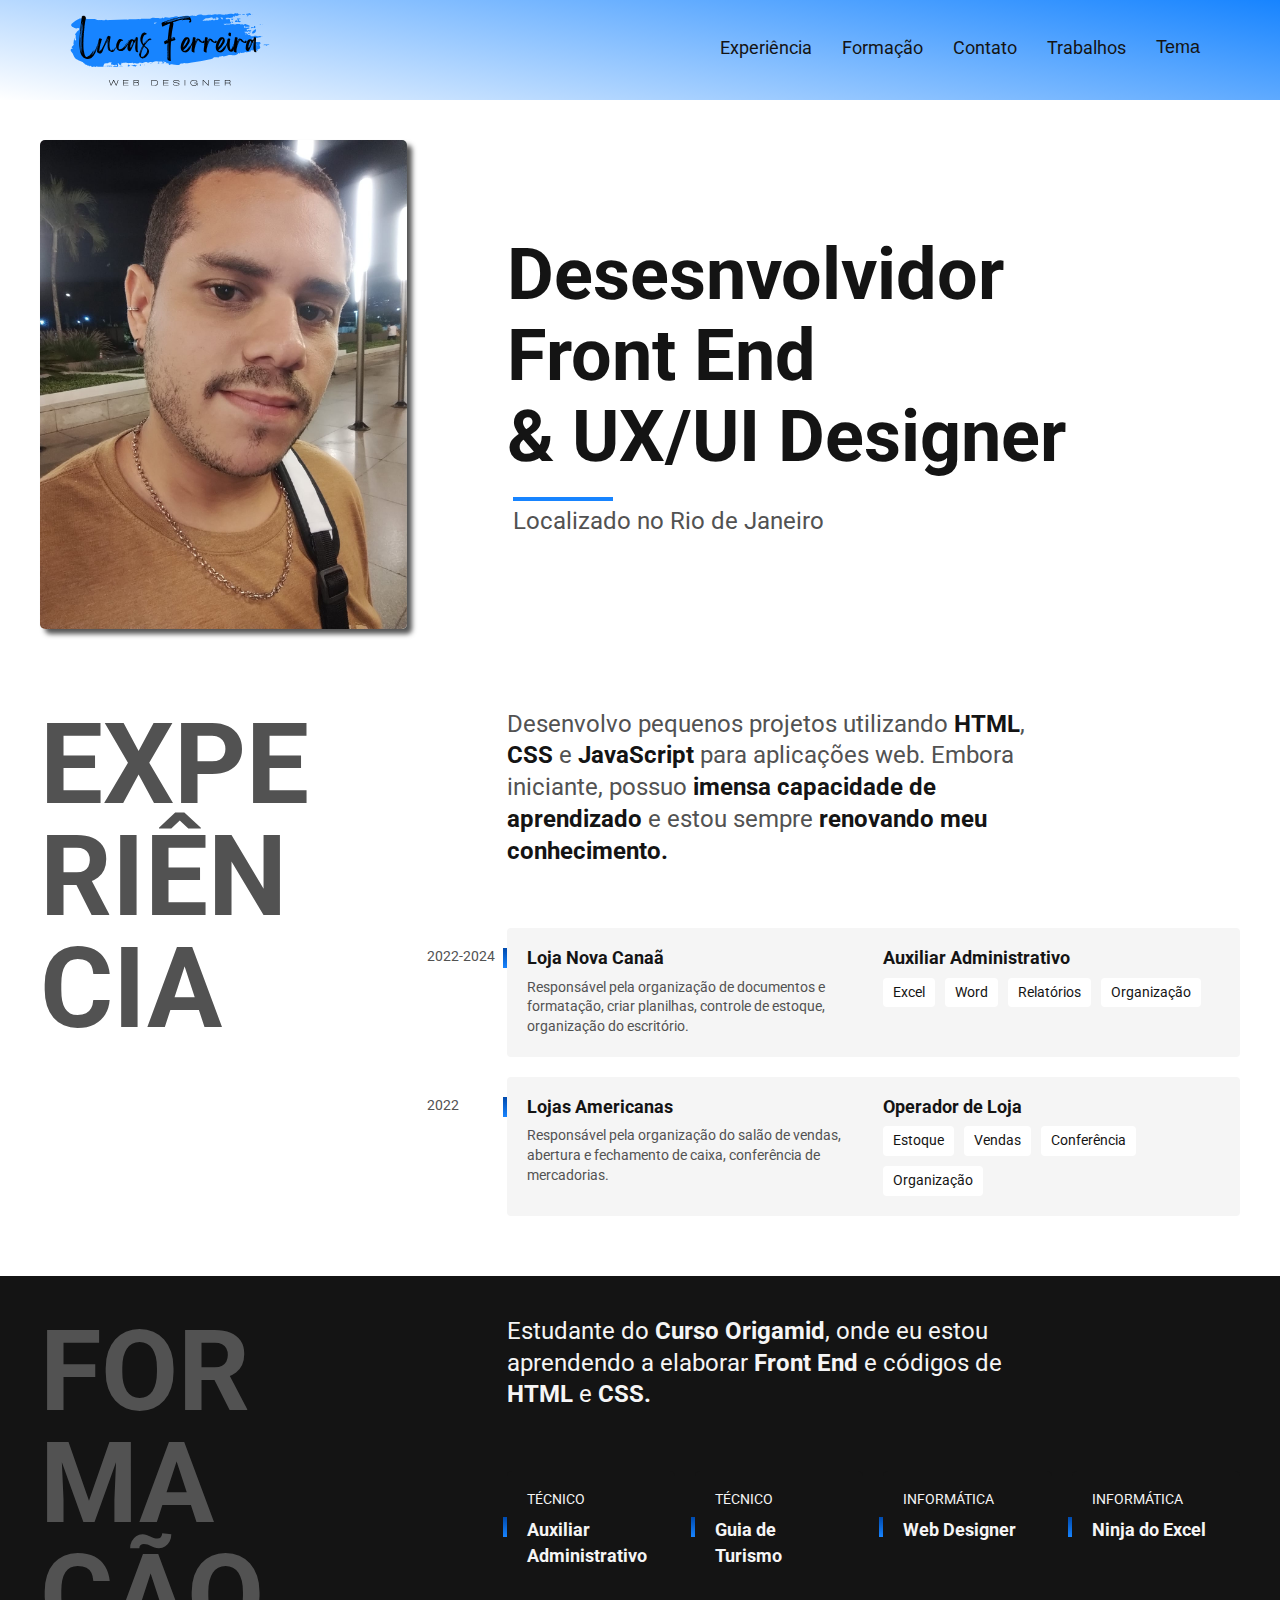
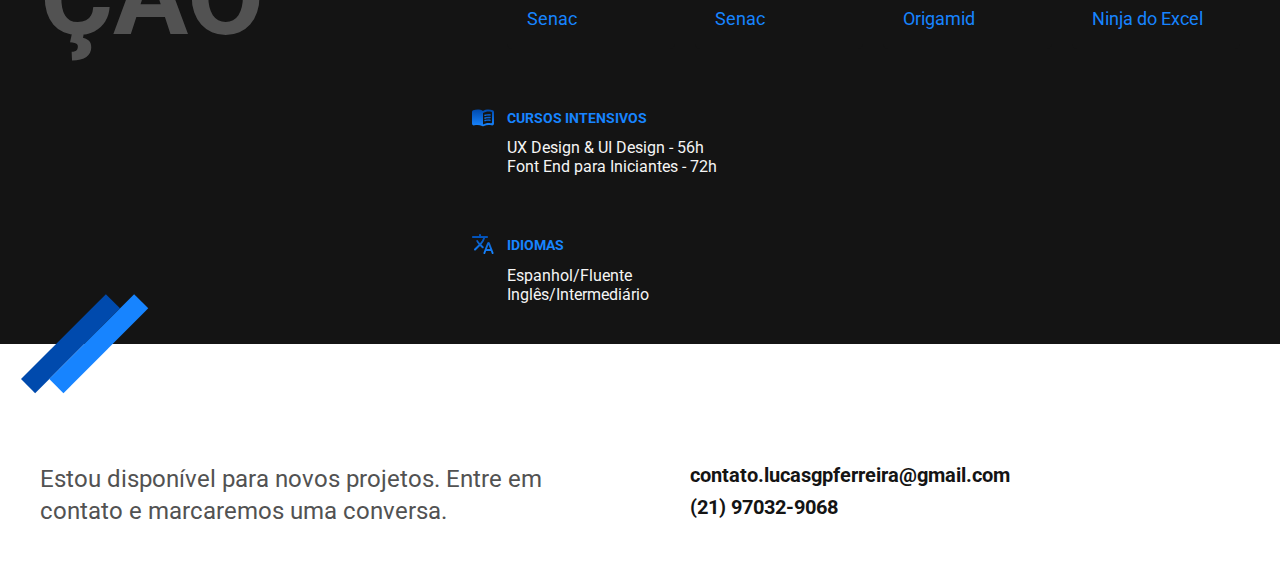
<file: index.html>
<!DOCTYPE html>
<html lang="pt-br">

<head>
  <meta charset="UTF-8" />
  <meta name="viewport" content="width=device-width, initial-scale=1.0" />
  <title>Lucas Ferreira - Desenvolvedor e Designer</title>
  <link href="https://fonts.googleapis.com/css2?family=Merriweather:ital,wght@0,400;1,900&family=Poppins:wght@400;600&family=Roboto:wght@400;500&display=swap" rel="stylesheet" />
  <link rel="stylesheet" href="/CSS/style.css" />
  <link rel="icon" href="/Images/detalhe.svg" type="image/svg+xml" />
  <script src="/Javascript/ColorScheme/identify_color-scheme.js"></script>
</head>

<body>
  <script src="/Javascript/ColorScheme/toggle_color-scheme.js"></script>
  <header class="header">
    <a href="./">
      <img src="/Images/Logo Lucas Ferreira.svg" alt="Logo" class="logo" />
    </a>
    <nav>
      <ul class="header-menu">

        <li><a href="#experiencia">Experiência</a></li>
        <li><a href="#formacao">Formação</a></li>
        <li><a href="#contato">Contato</a></li>
        <li><a href="./trabalhos.html">Trabalhos</a></li>

        <li>
          <button type="button" onclick="switchTheme();">Tema</button>
        </li>

      </ul>
    </nav>
  </header>

  <main class="introducao">
    <img src="/Images/Lucas Perfil.jpg" alt="Foto de Perfil" />
    <div>
      <h1>
        Desesnvolvidor <br />
        Front End <br />& UX/UI Designer
      </h1>
      <p>Localizado no Rio de Janeiro</p>
    </div>
  </main>

  <section class="experiencia" id="experiencia" aria-label="experiencia">
    <h2 class="subtitulo">Expe<br />riên<br />cia</h2>
    <div>
      <p class="experiencia-texto">
        Desenvolvo pequenos projetos utilizando
        <strong>HTML</strong>, <strong>CSS</strong> e
        <strong>JavaScript</strong> para aplicações web. Embora iniciante,
        possuo <strong>imensa capacidade de aprendizado</strong> e estou
        sempre <strong>renovando meu conhecimento.</strong>
      </p>

      <div class="empresa">
        <span class="empresa-ano">2022-2024</span>
        <h3 class="empresa-titulo">Loja Nova Canaã</h3>
        <span class="empresa-titulo">Auxiliar Administrativo</span>
        <p class="empresa-texto">
          Responsável pela organização de documentos e formatação, criar
          planilhas, controle de estoque, organização do escritório.
        </p>
        <ul class="empresa-habilidades">
          <li>Excel</li>
          <li>Word</li>
          <li>Relatórios</li>
          <li>Organização</li>
        </ul>
      </div>

      <div class="empresa">
        <span class="empresa-ano">2022</span>
        <h3 class="empresa-titulo">Lojas Americanas</h3>
        <span class="empresa-titulo">Operador de Loja</span>
        <p class="empresa-texto">
          Responsável pela organização do salão de vendas, abertura e
          fechamento de caixa, conferência de mercadorias.
        </p>
        <ul class="empresa-habilidades">
          <li>Estoque</li>
          <li>Vendas</li>
          <li>Conferência</li>
          <li>Organização</li>
        </ul>
      </div>
    </div>
  </section>

  <section class="formacao" id="formacao" aria-label="Formação">
    <div class="formacao-container">
      <h2 class="subtitulo">For<br />ma<br />ção</h2>
      <div>
        <p class="formacao-texto">
          Estudante do <strong>Curso Origamid</strong>, onde eu estou
          aprendendo a elaborar <strong>Front End</strong> e códigos de
          <strong>HTML</strong> e <strong>CSS.</strong>
        </p>

        <ul class="curso-lista">
          <li class="curso">
            <span class="curso-tipo">Técnico</span>
            <h3 class="curso-curso">Auxiliar Administrativo</h3>
            <span class="curso-instituicao">Senac</span>
          </li>
          <li class="curso">
            <span class="curso-tipo">Técnico</span>
            <h3 class="curso-curso">Guia de Turismo</h3>
            <span class="curso-instituicao">Senac</span>
          </li>
          <li class="curso">
            <span class="curso-tipo">Informática</span>
            <h3 class="curso-curso">Web Designer</h3>
            <span class="curso-instituicao">Origamid</span>
          </li>
          <li class="curso">
            <span class="curso-tipo">Informática</span>
            <h3 class="curso-curso">Ninja do Excel</h3>
            <span class="curso-instituicao">Ninja do Excel</span>
          </li>
        </ul>

        <div class="formacao-extra">
          <div class="cursos">
            <h3>Cursos Intensivos</h3>
            <ul>
              <li>UX Design & UI Design<span> - 56h</span></li>
              <li>Font End para Iniciantes<span> - 72h</span></li>
            </ul>
          </div>
          <div class="idiomas">
            <h3>idiomas</h3>
            <ul>
              <li>Espanhol<span>/Fluente</span></li>
              <li>Inglês<span>/Intermediário</span></li>
            </ul>
          </div>
        </div>
      </div>
    </div>
  </section>

  <footer class="footer" id="contato">
    <div class="footer-container">
      <p class="footer-texto">
        Estou disponível para novos projetos. Entre em contato e marcaremos
        uma conversa.
      </p>
      <ul class="footer-contato">
        <li>contato.lucasgpferreira@gmail.com</li>
        <li>(21) 97032-9068</li>
      </ul>
    </div>
  </footer>

  <script src="./js/script.js"></script>
</body>

</html>
</file>
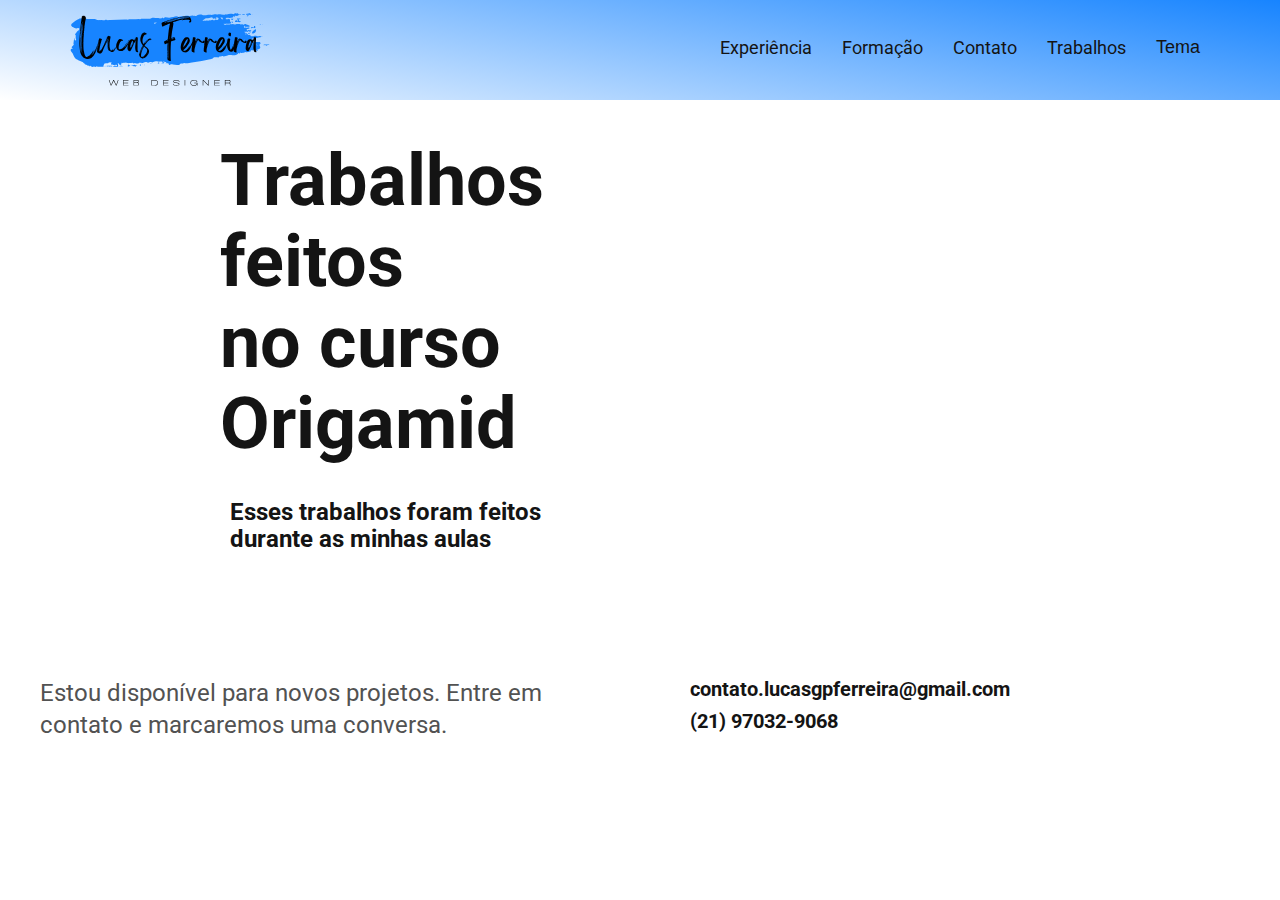
<file: trabalhos.html>
<!DOCTYPE html>
<html lang="pt-br">

<head>
  <meta charset="UTF-8" />
  <meta name="viewport" content="width=device-width, initial-scale=1.0" />
  <title>Lucas Ferreira - Desenvolvedor e Designer</title>
  <link href="https://fonts.googleapis.com/css2?family=Merriweather:ital,wght@0,400;1,900&family=Poppins:wght@400;600&family=Roboto:wght@400;500&display=swap" rel="stylesheet" />
  <link rel="stylesheet" href="/CSS/style.css" />
  <link rel="icon" href="/Images/detalhe.svg" type="image/svg+xml" />

  <script src="/Javascript/ColorScheme/identify_color-scheme.js"></script>
</head>

<body id="trabalhos">
  <script src="/Javascript/ColorScheme/toggle_color-scheme.js"></script>
  <header class="header">
    <a href="./">
      <img src="/Images/Logo Lucas Ferreira.svg" alt="Logo" class="logo" />
    </a>
    <nav>
      <ul class="header-menu">

        <li><a href="./index.html">Experiência</a></li>
        <li><a href="./index.html">Formação</a></li>
        <li><a href="./index.html">Contato</a></li>
        <li><a href="#trabalhos.html">Trabalhos</a></li>

        <li>
          <button type="button" onclick="switchTheme();">Tema</button>
        </li>

      </ul>
    </nav>
  </header>
</body>
<main class="container">
  <section class="trabalhos" id="trabalhos" aria-label="trabalhos">
    <div class="titulo">
      <h1>Trabalhos feitos<br>no curso Origamid</h1>
      <h2>Esses trabalhos foram feitos durante as minhas aulas</h2>
    </div>
  </section>
</main>

<footer class="footer" id="contato">
  <div class="footer-container">
    <p class="footer-texto">
      Estou disponível para novos projetos. Entre em contato e marcaremos
      uma conversa.
    </p>
    <ul class="footer-contato">
      <li>contato.lucasgpferreira@gmail.com</li>
      <li>(21) 97032-9068</li>
    </ul>
  </div>
</footer>
</body>

</html>
</file>
<file: CSS/style.css>
@import "global.css";
@import "header.css";
@import "introducao.css";
@import "experiencia.css";
@import "formacao.css";
@import "footer.css";
@import "./trabalhos.css";
</file>
